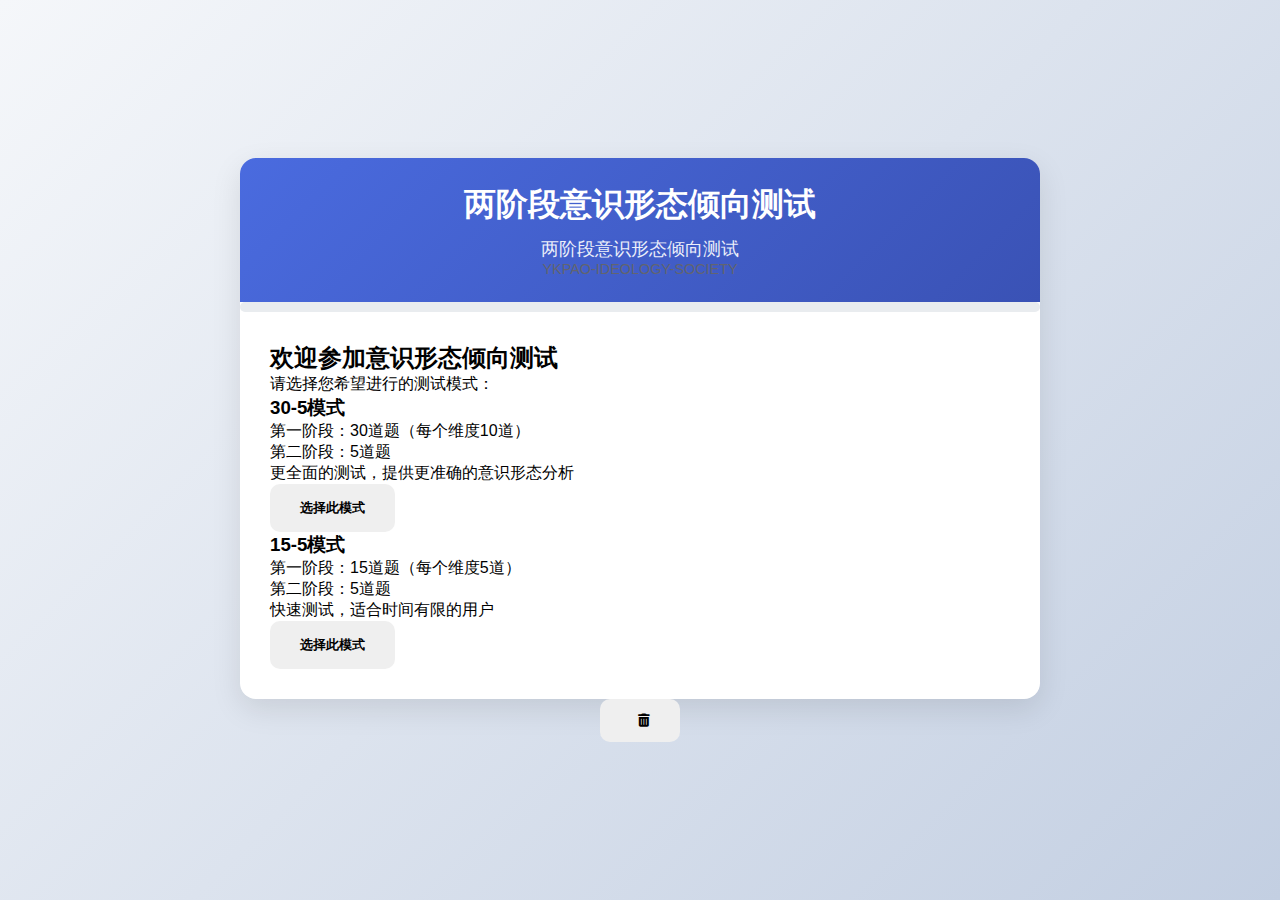
<file: index.html>
<!DOCTYPE html>
<html lang="zh">
<head>
  <meta charset="UTF-8">
  <meta name="viewport" content="width=device-width, initial-scale=1.0">
  <title>两阶段意识形态倾向测试</title>
  <link rel="stylesheet" href="main.css">
  <link rel="stylesheet" href="https://cdnjs.cloudflare.com/ajax/libs/font-awesome/6.4.0/css/all.min.css">
</head>
<body>
  <div class="container">
    <div class="header">
      <h1>两阶段意识形态倾向测试</h1>
      <p>两阶段意识形态倾向测试</p>
      <p style="font-size: 0.9em; color: #666;">YKPAO-IDEOLOGY-SOCIETY</p>

    </div>
    
    <div class="progress-container">
      <div class="progress-bar" id="progressBar"></div>
    </div>

    <form id="surveyForm">
      <div class="survey-content">
        <!-- 欢迎界面 -->
        <div class="page" id="welcomePage">
          <div class="welcome-content">
            <h2>欢迎参加意识形态倾向测试</h2>
            <p>请选择您希望进行的测试模式：</p>
            <div class="mode-selection">
              <div class="mode-card" data-mode="30-5">
                <h3>30-5模式</h3>
                <p>第一阶段：30道题（每个维度10道）</p>
                <p>第二阶段：5道题</p>
                <p class="mode-description">更全面的测试，提供更准确的意识形态分析</p>
                <button type="button" class="btn-mode-select" data-mode="30-5">选择此模式</button>
              </div>
              <div class="mode-card" data-mode="15-5">
                <h3>15-5模式</h3>
                <p>第一阶段：15道题（每个维度5道）</p>
                <p>第二阶段：5道题</p>
                <p class="mode-description">快速测试，适合时间有限的用户</p>
                <button type="button" class="btn-mode-select" data-mode="15-5">选择此模式</button>
              </div>
            </div>
          </div>
        </div>

        <!-- 意识形态测试部分 -->
        <div class="page" id="quizPage" style="display:none;">
          <div class="section-header">
            <h2>意识形态倾向测试</h2>
            <p id="stageDescription">正在加载...</p>
          </div>
          <div class="question">
            <div class="question-title" id="questionTitle">正在载入题目…</div>
            <div id="options"></div>
          </div>
          <div class="buttons">
            <button type="button" class="btn-prev" id="btnPrev" disabled><i class="fas fa-arrow-left"></i> 上一题</button>
            <button type="button" class="btn-next" id="btnNext">下一题 <i class="fas fa-arrow-right"></i></button>
          </div>
          <div class="page-indicator" id="pageIndicator"></div>
          <div class="score-badges" id="liveScores" aria-live="polite"></div>
        </div>

        <!-- 最终结果页面 -->
        <div class="thank-you-message" id="resultPage" style="display:none">
          <i class="fas fa-check-circle"></i>
          <h2>测试完成！</h2>
          <p>以下是您的意识形态倾向分析：</p>
          <div class="results">
            <div class="score-badges" id="finalIdeology"></div>
            <button type="button" class="btn-restart" id="btnRestart"><i class="fas fa-rotate-left"></i> 重新开始</button>
          </div>
        </div>
      </div>
    </form>
  </div>

  <div class="save-indicator" id="saveIndicator">
    <i class="fas fa-save"></i> 进度已自动保存
  </div>

  <!-- 清除缓存按钮 -->
  <button type="button" class="clear-cache-btn" id="clearCacheBtn" title="清除本地缓存">
    <i class="fas fa-trash-alt"></i>
  </button>

  <script src="main.js"></script>
</body>
</html>
</file>
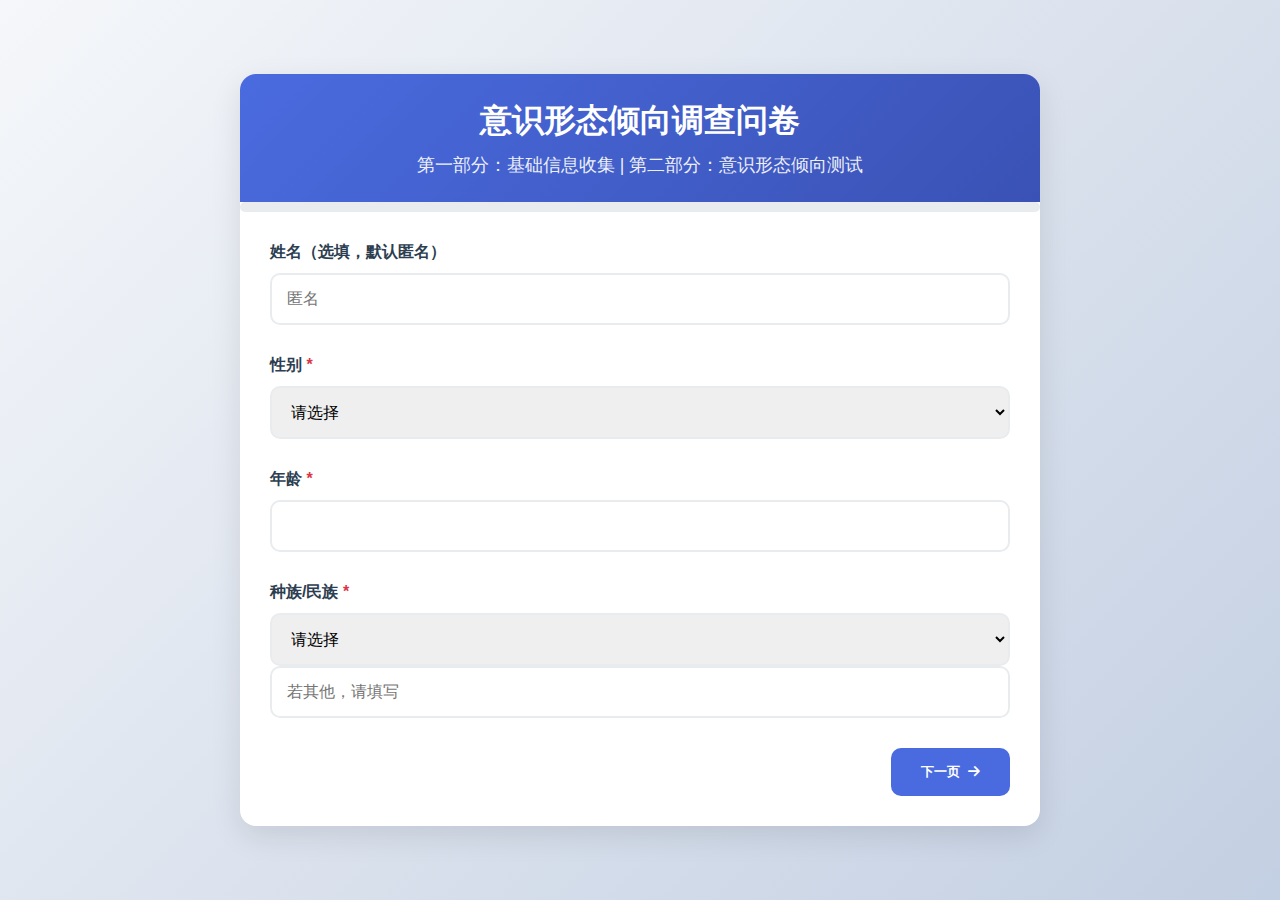
<file: ideology_survey_complete.html>
<!DOCTYPE html>
<html lang="zh">
<head>
  <meta charset="UTF-8">
  <meta name="viewport" content="width=device-width, initial-scale=1.0">
  <title>意识形态倾向调查问卷</title>
  <link rel="stylesheet" href="ideology_survey_complete.css">
  <script defer src="ideology_map.js"></script>
  <script defer src="ideology_survey_complete.js"></script>
  <link rel="stylesheet" href="https://cdnjs.cloudflare.com/ajax/libs/font-awesome/6.4.0/css/all.min.css">
</head>
<body>
  <div class="container">
    <div class="header">
      <h1>意识形态倾向调查问卷</h1>
      <p>第一部分：基础信息收集 | 第二部分：意识形态倾向测试</p>
    </div>
    
    <div class="progress-container">
      <div class="progress-bar" id="progressBar"></div>
    </div>

    <form id="surveyForm">
      <div class="survey-content">
        <!-- 基础信息部分 -->
        <!-- 第1页：基本信息 -->
        <div class="page" id="page1">
          <div class="question">
            <div class="question-title">姓名（选填，默认匿名）</div>
            <input type="text" name="name" placeholder="匿名">
          </div>
          <div class="question">
            <div class="question-title">性别 <span class="required">*</span></div>
            <select name="gender" required>
              <option value="">请选择</option>
              <option value="男">男</option>
              <option value="女">女</option>
              <option value="其他">其他</option>
            </select>
          </div>
          <div class="question">
            <div class="question-title">年龄 <span class="required">*</span></div>
            <input type="number" name="age" min="0" max="120" required>
          </div>
          <div class="question">
            <div class="question-title">种族/民族 <span class="required">*</span></div>
            <select name="ethnicity" required>
              <option value="">请选择</option>
              <option value="汉族">汉族</option>
              <option value="蒙古族">蒙古族</option>
              <option value="回族">回族</option>
              <option value="其他">其他</option>
            </select>
            <input type="text" name="ethnicity_other" placeholder="若其他，请填写" data-unified-for="ethnicity">
          </div>
          <div class="buttons">
            <div></div>
            <button type="button" class="btn-next" onclick="validatePage(1)">下一页 <i class="fas fa-arrow-right"></i></button>
          </div>
        </div>

        <!-- 第2页：地理位置 -->
        <div class="page" id="page2" style="display:none">
          <div class="question">
            <div class="question-title">国家 <span class="required">*</span></div>
            <select id="countrySelect" name="country" required>
              <option value="未知">未知</option>
              <option value="中国">中国</option>
              <option value="美国">美国</option>
              <option value="澳大利亚">澳大利亚</option>
              <option value="德国">德国</option>
              <option value="其他">其他</option>
            </select>
            <input type="text" name="country_other" placeholder="若其他，请填写" data-unified-for="country">
          </div>
          <div class="question">
            <div class="question-title">省/州 <span class="required">*</span></div>
            <select id="stateSelect" name="province" required>
              <option value="未知">未知</option>
            </select>
            <input type="text" name="province_other" placeholder="若其他，请填写" data-unified-for="province">
          </div>
          <div class="question">
            <div class="question-title">城市 <span class="required">*</span></div>
            <select id="citySelect" name="city" required>
              <option value="未知">未知</option>
            </select>
            <input type="text" name="city_other" placeholder="若其他，请填写" data-unified-for="city">
          </div>
          <div class="buttons">
            <button type="button" class="btn-prev" onclick="showPage(1)"><i class="fas fa-arrow-left"></i> 上一页</button>
            <button type="button" class="btn-next" onclick="validatePage(2)">下一页 <i class="fas fa-arrow-right"></i></button>
          </div>
        </div>

        <!-- 第3页：职业信息 -->
        <div class="page" id="page3" style="display:none">
          <div class="question">
            <div class="question-title">职业 <span class="required">*</span></div>
            <select name="occupation" required>
              <option value="">请选择</option>
              <option value="学生">学生</option>
              <option value="教师">教师</option>
              <option value="工程师">工程师</option>
              <option value="自由职业">自由职业</option>
              <option value="其他">其他</option>
            </select>
            <input type="text" name="occupation_other" placeholder="若其他，请填写" data-unified-for="occupation">
          </div>
          <div class="buttons">
            <button type="button" class="btn-prev" onclick="showPage(2)"><i class="fas fa-arrow-left"></i> 上一页</button>
            <button type="button" class="btn-next" onclick="validatePage(3)">下一页 <i class="fas fa-arrow-right"></i></button>
          </div>
        </div>

        <!-- 第4页：联系方式 -->
        <div class="page" id="page4" style="display:none">
          <div class="question">
            <div class="question-title">留言（选填）</div>
            <textarea name="message" placeholder="您可以在这里留言"></textarea>
          </div>
          <div class="question">
            <div class="question-title">邮箱（选填）</div>
            <input type="email" name="email" placeholder="邮箱地址">
          </div>
          <div class="buttons">
            <button type="button" class="btn-prev" onclick="showPage(3)"><i class="fas fa-arrow-left"></i> 上一页</button>
            <button type="button" class="btn-next" onclick="validatePage(4)">开始测试 <i class="fas fa-play"></i></button>
          </div>
        </div>

        <!-- 意识形态测试部分 -->
        <div class="page" id="quizPage" style="display:none">
          <div class="section-header">
            <h2>意识形态倾向测试</h2>
            <p>共30题，每道题都涉及经济、文化、权力集中度三个维度</p>
          </div>
          <div class="question">
            <div class="question-title" id="questionTitle">正在载入题目…</div>
            <div id="options"></div>
          </div>
          <div class="buttons">
            <button type="button" class="btn-prev" id="btnPrev" disabled><i class="fas fa-arrow-left"></i> 上一题</button>
            <button type="button" class="btn-next" id="btnNext">下一题 <i class="fas fa-arrow-right"></i></button>
          </div>
          <div class="page-indicator" id="pageIndicator"></div>
          <div class="score-badges" id="liveScores" aria-live="polite"></div>
        </div>

        <!-- 最终结果页面 -->
        <div class="thank-you-message" id="resultPage" style="display:none">
          <i class="fas fa-check-circle"></i>
          <h2>调查完成！</h2>
          <p>感谢您完成整个调查问卷。以下是您的意识形态倾向分析：</p>
          <div class="results">
            <div class="score-badges" id="finalIdeology"></div>
            <div class="user-info-summary" id="userInfoSummary"></div>
            <button type="button" class="btn-prev" id="btnRestart"><i class="fas fa-rotate-left"></i> 重新开始</button>
          </div>
        </div>
      </div>
    </form>
  </div>

  <div class="save-indicator" id="saveIndicator">
    <i class="fas fa-save"></i> 进度已自动保存
  </div>
</body>
</html>
</file>
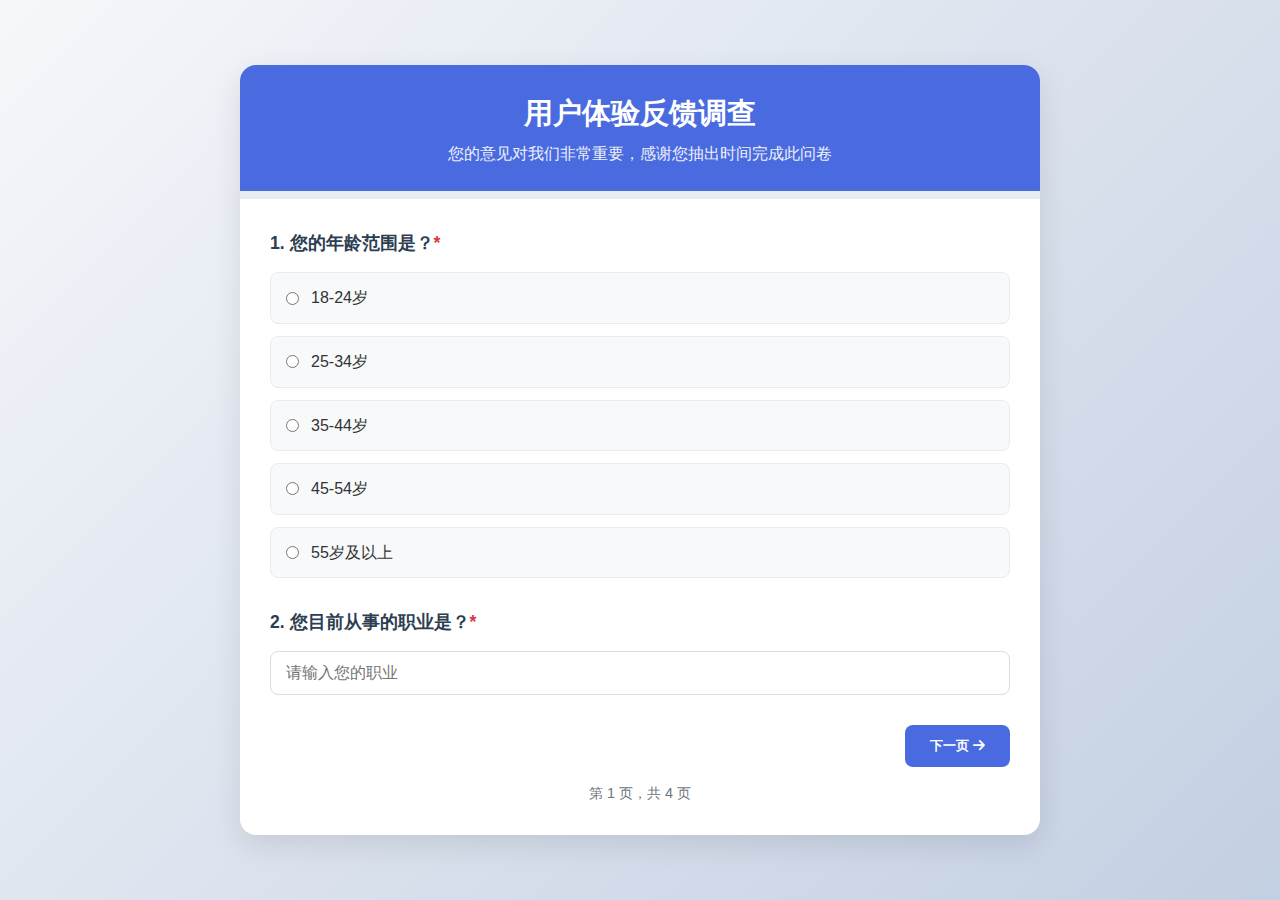
<file: test2.html>
<!DOCTYPE html>
<html lang="zh">
<head>
  <meta charset="UTF-8">
  <meta name="viewport" content="width=device-width, initial-scale=1.0">
  <title>专业问卷调查</title>
  <link rel="stylesheet" href="https://cdnjs.cloudflare.com/ajax/libs/font-awesome/6.4.0/css/all.min.css">
  <style>
    * {
      box-sizing: border-box;
      margin: 0;
      padding: 0;
    }
    
    body {
      font-family: 'Segoe UI', Tahoma, Geneva, Verdana, sans-serif;
      line-height: 1.6;
      color: #333;
      background: linear-gradient(135deg, #f5f7fa 0%, #c3cfe2 100%);
      min-height: 100vh;
      display: flex;
      flex-direction: column;
      align-items: center;
      justify-content: center;
      padding: 20px;
    }
    
    .container {
      max-width: 800px;
      width: 100%;
      background: white;
      border-radius: 16px;
      box-shadow: 0 10px 30px rgba(0, 0, 0, 0.1);
      overflow: hidden;
    }
    
    .header {
      background: #4a6bdf;
      color: white;
      padding: 25px 30px;
      text-align: center;
    }
    
    .header h1 {
      font-weight: 600;
      font-size: 1.8rem;
      margin-bottom: 5px;
    }
    
    .header p {
      opacity: 0.9;
    }
    
    .progress-container {
      background: #e9ecef;
      height: 8px;
      width: 100%;
    }
    
    .progress-bar {
      height: 100%;
      background: #4a6bdf;
      width: 0%;
      transition: width 0.4s ease;
    }
    
    .survey-content {
      padding: 30px;
    }
    
    .question {
      margin-bottom: 30px;
    }
    
    .question-title {
      font-weight: 600;
      margin-bottom: 15px;
      font-size: 1.1rem;
      color: #2c3e50;
    }
    
    .options-container {
      display: flex;
      flex-direction: column;
      gap: 12px;
    }
    
    .option-row {
      display: flex;
      align-items: center;
      padding: 12px 15px;
      background: #f8f9fa;
      border-radius: 8px;
      cursor: pointer;
      transition: all 0.2s ease;
      border: 1px solid #e9ecef;
    }
    
    .option-row:hover {
      background: #e9ecef;
      transform: translateY(-2px);
    }
    
    .option-row.selected {
      background: #e8eeff;
      border-color: #4a6bdf;
    }
    
    input[type="radio"], input[type="checkbox"] {
      margin-right: 12px;
    }
    
    input[type="text"], input[type="email"], input[type="number"], textarea, select {
      width: 100%;
      padding: 12px 15px;
      border: 1px solid #ddd;
      border-radius: 8px;
      font-size: 1rem;
      transition: border 0.3s ease;
    }
    
    input:focus, textarea:focus, select:focus {
      outline: none;
      border-color: #4a6bdf;
      box-shadow: 0 0 0 3px rgba(74, 107, 223, 0.2);
    }
    
    textarea {
      min-height: 100px;
      resize: vertical;
    }
    
    .rating-container {
      display: flex;
      justify-content: space-between;
      margin-top: 10px;
    }
    
    .rating-option {
      display: flex;
      flex-direction: column;
      align-items: center;
      padding: 10px;
      cursor: pointer;
      transition: all 0.2s ease;
      border-radius: 8px;
      flex: 1;
      margin: 0 5px;
      text-align: center;
    }
    
    .rating-option:hover {
      background: #f8f9fa;
    }
    
    .rating-option.selected {
      background: #e8eeff;
      color: #4a6bdf;
    }
    
    .rating-option i {
      font-size: 24px;
      margin-bottom: 5px;
    }
    
    .buttons {
      display: flex;
      justify-content: space-between;
      margin-top: 30px;
    }
    
    button {
      padding: 12px 25px;
      border: none;
      border-radius: 8px;
      font-weight: 600;
      cursor: pointer;
      transition: all 0.2s ease;
    }
    
    .btn-prev {
      background: #f8f9fa;
      color: #495057;
    }
    
    .btn-prev:hover {
      background: #e9ecef;
    }
    
    .btn-next {
      background: #4a6bdf;
      color: white;
    }
    
    .btn-next:hover {
      background: #3a5bd0;
      transform: translateY(-2px);
    }
    
    .btn-submit {
      background: #28a745;
      color: white;
    }
    
    .btn-submit:hover {
      background: #218838;
      transform: translateY(-2px);
    }
    
    .page-indicator {
      text-align: center;
      margin-top: 15px;
      color: #6c757d;
      font-size: 0.9rem;
    }
    
    .required {
      color: #dc3545;
    }
    
    .thank-you-message {
      text-align: center;
      padding: 40px;
    }
    
    .thank-you-message i {
      font-size: 60px;
      color: #28a745;
      margin-bottom: 20px;
    }
    
    .thank-you-message h2 {
      margin-bottom: 15px;
      color: #2c3e50;
    }
    
    @media (max-width: 600px) {
      .survey-content {
        padding: 20px;
      }
      
      .rating-container {
        flex-wrap: wrap;
      }
      
      .rating-option {
        flex-basis: 45%;
        margin-bottom: 10px;
      }
      
      .buttons {
        flex-direction: column;
        gap: 10px;
      }
      
      button {
        width: 100%;
      }
    }
  </style>
</head>
<body>
  <div class="container">
    <div class="header">
      <h1>用户体验反馈调查</h1>
      <p>您的意见对我们非常重要，感谢您抽出时间完成此问卷</p>
    </div>
    
    <div class="progress-container">
      <div class="progress-bar" id="progressBar"></div>
    </div>
    
    <form id="surveyForm">
      <div class="survey-content">
        <!-- 第1页 -->
        <div class="page" id="page1">
          <div class="question">
            <div class="question-title">1. 您的年龄范围是？<span class="required">*</span></div>
            <div class="options-container">
              <label class="option-row">
                <input type="radio" name="age" value="18-24" required> 18-24岁
              </label>
              <label class="option-row">
                <input type="radio" name="age" value="25-34"> 25-34岁
              </label>
              <label class="option-row">
                <input type="radio" name="age" value="35-44"> 35-44岁
              </label>
              <label class="option-row">
                <input type="radio" name="age" value="45-54"> 45-54岁
              </label>
              <label class="option-row">
                <input type="radio" name="age" value="55+"> 55岁及以上
              </label>
            </div>
          </div>
          
          <div class="question">
            <div class="question-title">2. 您目前从事的职业是？<span class="required">*</span></div>
            <input type="text" name="occupation" placeholder="请输入您的职业" required>
          </div>
          
          <div class="buttons">
            <div></div> <!-- 占位 -->
            <button type="button" class="btn-next" onclick="showPage(2)">下一页 <i class="fas fa-arrow-right"></i></button>
          </div>
          
          <div class="page-indicator">第 1 页，共 4 页</div>
        </div>
        
        <!-- 第2页 -->
        <div class="page" id="page2" style="display:none">
          <div class="question">
            <div class="question-title">3. 您使用我们产品的频率是？<span class="required">*</span></div>
            <div class="options-container">
              <label class="option-row">
                <input type="radio" name="usage" value="daily" required> 每天
              </label>
              <label class="option-row">
                <input type="radio" name="usage" value="weekly"> 每周几次
              </label>
              <label class="option-row">
                <input type="radio" name="usage" value="monthly"> 每月几次
              </label>
              <label class="option-row">
                <input type="radio" name="usage" value="rarely"> 很少使用
              </label>
              <label class="option-row">
                <input type="radio" name="usage" value="first"> 第一次使用
              </label>
            </div>
          </div>
          
          <div class="question">
            <div class="question-title">4. 您最喜欢我们产品的哪些功能？（可多选）</div>
            <div class="options-container">
              <label class="option-row">
                <input type="checkbox" name="features" value="design"> 界面设计
              </label>
              <label class="option-row">
                <input type="checkbox" name="features" value="speed"> 运行速度
              </label>
              <label class="option-row">
                <input type="checkbox" name="features" value="usability"> 易用性
              </label>
              <label class="option-row">
                <input type="checkbox" name="features" value="functionality"> 功能丰富
              </label>
              <label class="option-row">
                <input type="checkbox" name="features" value="support"> 客户支持
              </label>
            </div>
          </div>
          
          <div class="buttons">
            <button type="button" class="btn-prev" onclick="showPage(1)"><i class="fas fa-arrow-left"></i> 上一页</button>
            <button type="button" class="btn-next" onclick="showPage(3)">下一页 <i class="fas fa-arrow-right"></i></button>
          </div>
          
          <div class="page-indicator">第 2 页，共 4 页</div>
        </div>
        
        <!-- 第3页 -->
        <div class="page" id="page3" style="display:none">
          <div class="question">
            <div class="question-title">5. 您如何评价我们的产品？<span class="required">*</span></div>
            <div class="rating-container">
              <label class="rating-option">
                <input type="radio" name="rating" value="1" required style="display: none">
                <i class="fas fa-angry"></i>
                <span>非常不满意</span>
              </label>
              <label class="rating-option">
                <input type="radio" name="rating" value="2" style="display: none">
                <i class="fas fa-frown"></i>
                <span>不满意</span>
              </label>
              <label class="rating-option">
                <input type="radio" name="rating" value="3" style="display: none">
                <i class="fas fa-meh"></i>
                <span>一般</span>
              </label>
              <label class="rating-option">
                <input type="radio" name="rating" value="4" style="display: none">
                <i class="fas fa-smile"></i>
                <span>满意</span>
              </label>
              <label class="rating-option">
                <input type="radio" name="rating" value="5" style="display: none">
                <i class="fas fa-laugh"></i>
                <span>非常满意</span>
              </label>
            </div>
          </div>
          
          <div class="question">
            <div class="question-title">6. 您会向朋友或同事推荐我们的产品吗？(0-10分)<span class="required">*</span></div>
            <input type="number" name="nps" min="0" max="10" placeholder="请输入0-10之间的数字" required>
          </div>
          
          <div class="buttons">
            <button type="button" class="btn-prev" onclick="showPage(2)"><i class="fas fa-arrow-left"></i> 上一页</button>
            <button type="button" class="btn-next" onclick="showPage(4)">下一页 <i class="fas fa-arrow-right"></i></button>
          </div>
          
          <div class="page-indicator">第 3 页，共 4 页</div>
        </div>
        
        <!-- 第4页 -->
        <div class="page" id="page4" style="display:none">
          <div class="question">
            <div class="question-title">7. 您认为我们最需要改进的地方是？<span class="required">*</span></div>
            <div class="options-container">
              <label class="option-row">
                <input type="radio" name="improvement" value="ui" required> 用户界面设计
              </label>
              <label class="option-row">
                <input type="radio" name="improvement" value="performance"> 性能和速度
              </label>
              <label class="option-row">
                <input type="radio" name="improvement" value="features"> 功能增加
              </label>
              <label class="option-row">
                <input type="radio" name="improvement" value="pricing"> 价格策略
              </label>
              <label class="option-row">
                <input type="radio" name="improvement" value="support"> 客户支持
              </label>
            </div>
          </div>
          
          <div class="question">
            <div class="question-title">8. 您还有其他建议或意见吗？</div>
            <textarea name="suggestions" placeholder="请分享您的想法..."></textarea>
          </div>
          
          <div class="buttons">
            <button type="button" class="btn-prev" onclick="showPage(3)"><i class="fas fa-arrow-left"></i> 上一页</button>
            <button type="submit" class="btn-submit">提交问卷 <i class="fas fa-check"></i></button>
          </div>
          
          <div class="page-indicator">第 4 页，共 4 页</div>
        </div>
        
        <!-- 感谢信息 -->
        <div class="thank-you-message" id="thankYou" style="display:none">
          <i class="fas fa-check-circle"></i>
          <h2>感谢您完成问卷！</h2>
          <p>您的反馈对我们非常重要，我们将利用这些信息改进我们的产品和服务。</p>
          <p>祝您有美好的一天！</p>
        </div>
      </div>
    </form>
  </div>

  <script>
    // 当前页面
    let currentPage = 1;
    const totalPages = 4;
    
    // 显示指定页面
    function showPage(pageNum) {
      // 隐藏所有页面
      document.querySelectorAll('.page').forEach(page => {
        page.style.display = 'none';
      });
      
      // 显示请求的页面
      document.getElementById(`page${pageNum}`).style.display = 'block';
      
      // 更新当前页面
      currentPage = pageNum;
      
      // 更新进度条
      updateProgressBar();
    }
    
    // 更新进度条
    function updateProgressBar() {
      const progress = ((currentPage - 1) / (totalPages - 1)) * 100;
      document.getElementById('progressBar').style.width = `${progress}%`;
    }
    
    // 初始化页面加载时的进度条
    document.addEventListener('DOMContentLoaded', function() {
      updateProgressBar();
      
      // 为评级选项添加交互效果
      document.querySelectorAll('.rating-option').forEach(option => {
        option.addEventListener('click', function() {
          // 取消同组中其他选项的选中状态
          const groupName = this.querySelector('input').name;
          document.querySelectorAll(`.rating-option input[name="${groupName}"]`).forEach(input => {
            input.closest('.rating-option').classList.remove('selected');
          });
          
          // 选中当前选项
          this.classList.add('selected');
          this.querySelector('input').checked = true;
        });
      });
      
      // 为选项行添加交互效果
      document.querySelectorAll('.option-row').forEach(row => {
        row.addEventListener('click', function() {
          const input = this.querySelector('input');
          if (input.type === 'radio') {
            // 取消同组中其他选项的选中状态
            const groupName = input.name;
            document.querySelectorAll(`.option-row input[name="${groupName}"]`).forEach(i => {
              i.closest('.option-row').classList.remove('selected');
            });
            
            // 选中当前选项
            this.classList.add('selected');
            input.checked = true;
          } else if (input.type === 'checkbox') {
            // 切换复选框状态
            input.checked = !input.checked;
            this.classList.toggle('selected', input.checked);
          }
        });
      });
      
      // 表单提交处理
      document.getElementById('surveyForm').addEventListener('submit', function(e) {
        e.preventDefault();
        
        // 收集表单数据
        const formData = new FormData(this);
        const result = Object.fromEntries(formData.entries());
        
        // 将多选项目组合成数组
        result.features = formData.getAll('features');
        
        // 输出结果到控制台
        console.log('调查结果:', result);
        
        // 显示感谢信息
        document.querySelectorAll('.page').forEach(page => {
          page.style.display = 'none';
        });
        document.getElementById('thankYou').style.display = 'block';
        document.getElementById('progressBar').style.width = '100%';
      });
    });
  </script>
</body>
</html>
</file>
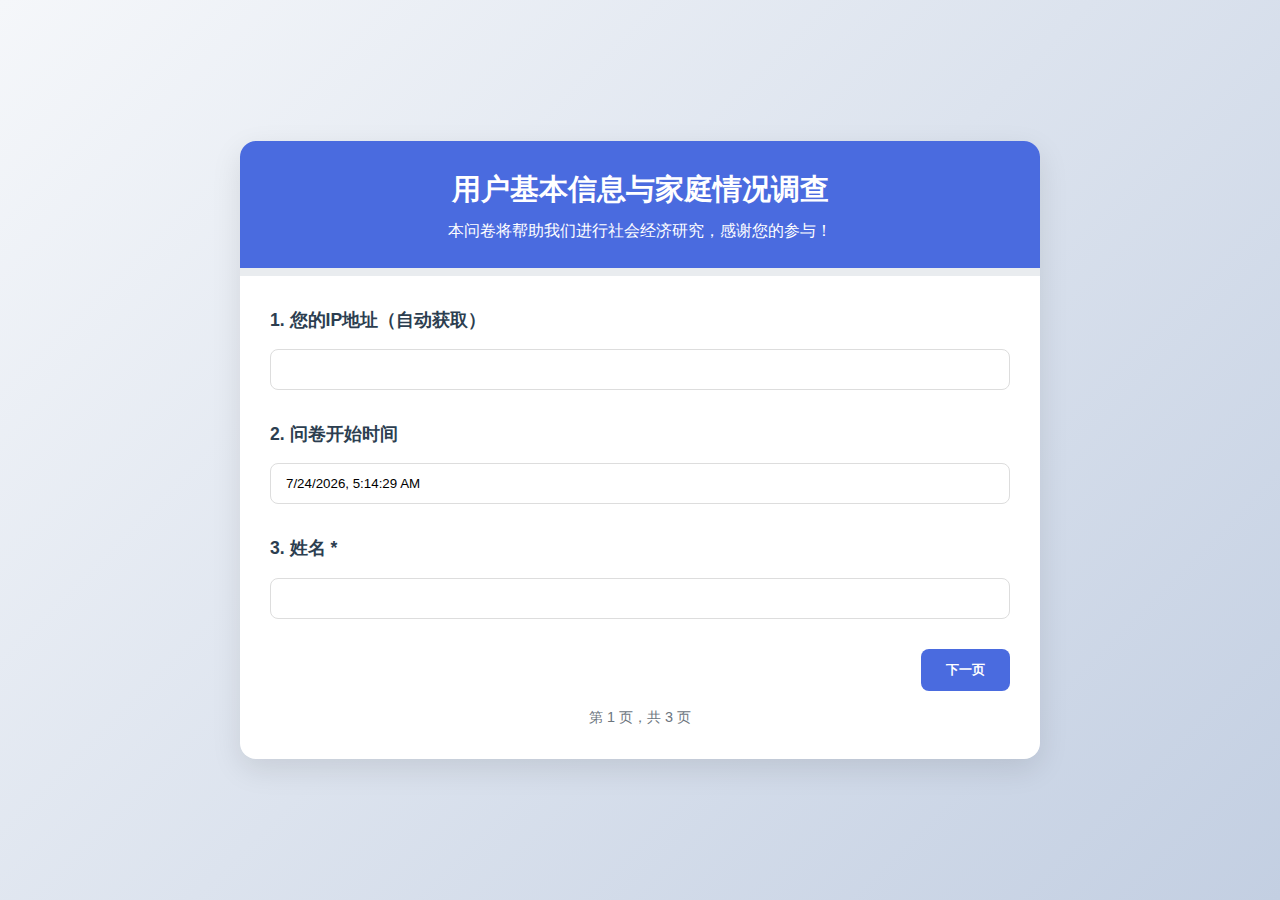
<file: test3.html>
<!DOCTYPE html>
<html lang="zh">
<head>
  <meta charset="UTF-8">
  <meta name="viewport" content="width=device-width, initial-scale=1.0">
  <title>用户信息与家庭情况调查</title>
  <link rel="stylesheet" href="https://cdnjs.cloudflare.com/ajax/libs/font-awesome/6.4.0/css/all.min.css">
  <style>
    /* 保持之前的样式 */
    * { box-sizing: border-box; margin: 0; padding: 0; }
    body { font-family: 'Segoe UI', Tahoma, Geneva, Verdana, sans-serif; line-height: 1.6; color: #333;
           background: linear-gradient(135deg, #f5f7fa 0%, #c3cfe2 100%); min-height: 100vh;
           display: flex; flex-direction: column; align-items: center; justify-content: center; padding: 20px;}
    .container { max-width: 800px; width: 100%; background: white; border-radius: 16px;
                 box-shadow: 0 10px 30px rgba(0, 0, 0, 0.1); overflow: hidden;}
    .header { background: #4a6bdf; color: white; padding: 25px 30px; text-align: center;}
    .header h1 { font-weight: 600; font-size: 1.8rem; margin-bottom: 5px;}
    .progress-container { background: #e9ecef; height: 8px; width: 100%; }
    .progress-bar { height: 100%; background: #4a6bdf; width: 0%; transition: width 0.4s ease;}
    .survey-content { padding: 30px;}
    .question { margin-bottom: 30px;}
    .question-title { font-weight: 600; margin-bottom: 15px; font-size: 1.1rem; color: #2c3e50;}
    input[type="text"], input[type="number"], select { width: 100%; padding: 12px 15px; border: 1px solid #ddd; border-radius: 8px;}
    textarea { width: 100%; min-height: 100px; border-radius: 8px; border: 1px solid #ddd;}
    .buttons { display: flex; justify-content: space-between; margin-top: 30px;}
    button { padding: 12px 25px; border: none; border-radius: 8px; font-weight: 600; cursor: pointer;}
    .btn-prev { background: #f8f9fa; color: #495057;}
    .btn-next { background: #4a6bdf; color: white;}
    .btn-submit { background: #28a745; color: white;}
    .page-indicator { text-align: center; margin-top: 15px; color: #6c757d; font-size: 0.9rem;}
    .thank-you-message { text-align: center; padding: 40px;}
    .thank-you-message i { font-size: 60px; color: #28a745; margin-bottom: 20px;}
  </style>
</head>
<body>
  <div class="container">
    <div class="header">
      <h1>用户基本信息与家庭情况调查</h1>
      <p>本问卷将帮助我们进行社会经济研究，感谢您的参与！</p>
    </div>
    
    <div class="progress-container"><div class="progress-bar" id="progressBar"></div></div>
    
    <form id="surveyForm">
      <div class="survey-content">
        <!-- 第1页 -->
        <div class="page" id="page1">
          <div class="question">
            <div class="question-title">1. 您的IP地址（自动获取）</div>
            <input type="text" name="ip" id="ipField" readonly>
          </div>
          <div class="question">
            <div class="question-title">2. 问卷开始时间</div>
            <input type="text" name="start_time" id="startTime" readonly>
          </div>
          <div class="question">
            <div class="question-title">3. 姓名 <span class="required">*</span></div>
            <input type="text" name="name" required>
          </div>
          <div class="buttons">
            <div></div>
            <button type="button" class="btn-next" onclick="showPage(2)">下一页</button>
          </div>
          <div class="page-indicator">第 1 页，共 3 页</div>
        </div>

        <!-- 第2页 -->
        <div class="page" id="page2" style="display:none">
          <div class="question">
            <div class="question-title">4. 年龄 <span class="required">*</span></div>
            <input type="number" name="age" min="0" required>
          </div>
          <div class="question">
            <div class="question-title">5. 性别 <span class="required">*</span></div>
            <select name="gender" required>
              <option value="">请选择</option>
              <option value="male">男</option>
              <option value="female">女</option>
              <option value="other">其他</option>
            </select>
          </div>
          <div class="question">
            <div class="question-title">6. 种族/民族 <span class="required">*</span></div>
            <input type="text" name="ethnicity" required placeholder="请输入您的民族或种族">
          </div>
          <div class="buttons">
            <button type="button" class="btn-prev" onclick="showPage(1)">上一页</button>
            <button type="button" class="btn-next" onclick="showPage(3)">下一页</button>
          </div>
          <div class="page-indicator">第 2 页，共 3 页</div>
        </div>

        <!-- 第3页 -->
        <div class="page" id="page3" style="display:none">
          <div class="question">
            <div class="question-title">7. 居住的国家 <span class="required">*</span></div>
            <input type="text" name="country" required>
          </div>
          <div class="question">
            <div class="question-title">8. 居住的省/州 <span class="required">*</span></div>
            <input type="text" name="province" required>
          </div>
          <div class="question">
            <div class="question-title">9. 您家庭的经济情况（收入水平）<span class="required">*</span></div>
            <select name="income" required>
              <option value="">请选择</option>
              <option value="low">低收入</option>
              <option value="middle">中等收入</option>
              <option value="high">高收入</option>
            </select>
          </div>
          <div class="question">
            <div class="question-title">10. 您家庭的资产情况</div>
            <textarea name="assets" placeholder="请简要描述您的家庭资产情况"></textarea>
          </div>
          <div class="buttons">
            <button type="button" class="btn-prev" onclick="showPage(2)">上一页</button>
            <button type="submit" class="btn-submit">提交问卷</button>
          </div>
          <div class="page-indicator">第 3 页，共 3 页</div>
        </div>

        <!-- 感谢页面 -->
        <div class="thank-you-message" id="thankYou" style="display:none">
          <i class="fas fa-check-circle"></i>
          <h2>感谢您完成问卷！</h2>
          <p>您的回答将帮助我们进行更好的分析。</p>
        </div>
      </div>
    </form>
  </div>

  <script>
    let currentPage = 1;
    const totalPages = 3;

    function showPage(pageNum) {
      document.querySelectorAll('.page').forEach(p => p.style.display = 'none');
      document.getElementById(`page${pageNum}`).style.display = 'block';
      currentPage = pageNum;
      updateProgressBar();
    }

    function updateProgressBar() {
      const progress = ((currentPage - 1) / (totalPages - 1)) * 100;
      document.getElementById('progressBar').style.width = `${progress}%`;
    }

    document.addEventListener('DOMContentLoaded', () => {
      updateProgressBar();
      document.getElementById('startTime').value = new Date().toLocaleString();
      fetch("https://api.ipify.org?format=json")
        .then(res => res.json())
        .then(data => { document.getElementById('ipField').value = data.ip; });

      document.getElementById('surveyForm').addEventListener('submit', e => {
        e.preventDefault();
        const formData = new FormData(e.target);
        const result = Object.fromEntries(formData.entries());
        console.log('调查结果:', result);
        document.querySelectorAll('.page').forEach(p => p.style.display = 'none');
        document.getElementById('thankYou').style.display = 'block';
        document.getElementById('progressBar').style.width = '100%';
      });
    });
  </script>
</body>
</html>
</file>
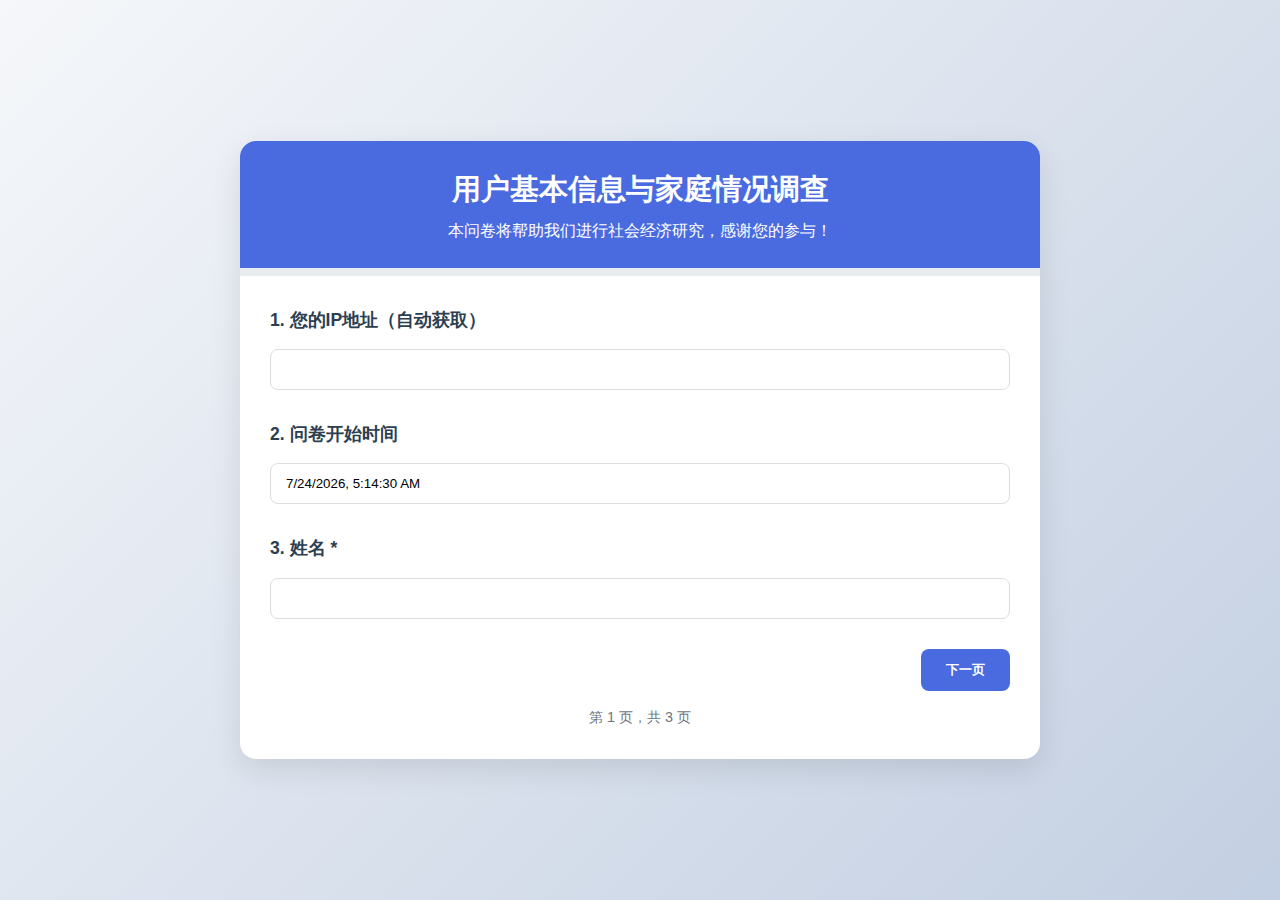
<file: test4.html>
<!DOCTYPE html>
<html lang="zh">
<head>
  <meta charset="UTF-8">
  <meta name="viewport" content="width=device-width, initial-scale=1.0">
  <title>用户信息与家庭情况调查</title>
  <link rel="stylesheet" href="https://cdnjs.cloudflare.com/ajax/libs/font-awesome/6.4.0/css/all.min.css">
  <style>
    /* 保持之前的样式 */
    * { box-sizing: border-box; margin: 0; padding: 0; }
    body { font-family: 'Segoe UI', Tahoma, Geneva, Verdana, sans-serif; line-height: 1.6; color: #333;
           background: linear-gradient(135deg, #f5f7fa 0%, #c3cfe2 100%); min-height: 100vh;
           display: flex; flex-direction: column; align-items: center; justify-content: center; padding: 20px;}
    .container { max-width: 800px; width: 100%; background: white; border-radius: 16px;
                 box-shadow: 0 10px 30px rgba(0, 0, 0, 0.1); overflow: hidden;}
    .header { background: #4a6bdf; color: white; padding: 25px 30px; text-align: center;}
    .header h1 { font-weight: 600; font-size: 1.8rem; margin-bottom: 5px;}
    .progress-container { background: #e9ecef; height: 8px; width: 100%; }
    .progress-bar { height: 100%; background: #4a6bdf; width: 0%; transition: width 0.4s ease;}
    .survey-content { padding: 30px;}
    .question { margin-bottom: 30px;}
    .question-title { font-weight: 600; margin-bottom: 15px; font-size: 1.1rem; color: #2c3e50;}
    input[type="text"], input[type="number"], select { width: 100%; padding: 12px 15px; border: 1px solid #ddd; border-radius: 8px;}
    textarea { width: 100%; min-height: 100px; border-radius: 8px; border: 1px solid #ddd;}
    .buttons { display: flex; justify-content: space-between; margin-top: 30px;}
    button { padding: 12px 25px; border: none; border-radius: 8px; font-weight: 600; cursor: pointer;}
    .btn-prev { background: #f8f9fa; color: #495057;}
    .btn-next { background: #4a6bdf; color: white;}
    .btn-submit { background: #28a745; color: white;}
    .page-indicator { text-align: center; margin-top: 15px; color: #6c757d; font-size: 0.9rem;}
    .thank-you-message { text-align: center; padding: 40px;}
    .thank-you-message i { font-size: 60px; color: #28a745; margin-bottom: 20px;}
  </style>
</head>
<body>
  <div class="container">
    <div class="header">
      <h1>用户基本信息与家庭情况调查</h1>
      <p>本问卷将帮助我们进行社会经济研究，感谢您的参与！</p>
    </div>
    
    <div class="progress-container"><div class="progress-bar" id="progressBar"></div></div>
    
    <form id="surveyForm">
      <div class="survey-content">
        <!-- 第1页 -->
        <div class="page" id="page1">
          <div class="question">
            <div class="question-title">1. 您的IP地址（自动获取）</div>
            <input type="text" name="ip" id="ipField" readonly>
          </div>
          <div class="question">
            <div class="question-title">2. 问卷开始时间</div>
            <input type="text" name="start_time" id="startTime" readonly>
          </div>
          <div class="question">
            <div class="question-title">3. 姓名 <span class="required">*</span></div>
            <input type="text" name="name" required>
          </div>
          <div class="buttons">
            <div></div>
            <button type="button" class="btn-next" onclick="showPage(2)">下一页</button>
          </div>
          <div class="page-indicator">第 1 页，共 3 页</div>
        </div>

        <!-- 第2页 -->
        <div class="page" id="page2" style="display:none">
          <div class="question">
            <div class="question-title">4. 年龄 <span class="required">*</span></div>
            <input type="number" name="age" min="0" required>
          </div>
          <div class="question">
            <div class="question-title">5. 性别 <span class="required">*</span></div>
            <select name="gender" required>
              <option value="">请选择</option>
              <option value="male">男</option>
              <option value="female">女</option>
              <option value="other">其他</option>
            </select>
          </div>
          <div class="question">
            <div class="question-title">6. 种族/民族 <span class="required">*</span></div>
            <input type="text" name="ethnicity" required placeholder="请输入您的民族或种族">
          </div>
          <div class="buttons">
            <button type="button" class="btn-prev" onclick="showPage(1)">上一页</button>
            <button type="button" class="btn-next" onclick="showPage(3)">下一页</button>
          </div>
          <div class="page-indicator">第 2 页，共 3 页</div>
        </div>

        <!-- 第3页 -->
        <div class="page" id="page3" style="display:none">
          <div class="question">
            <div class="question-title">7. 居住的国家 <span class="required">*</span></div>
            <input type="text" name="country" required>
          </div>
          <div class="question">
            <div class="question-title">8. 居住的省/州 <span class="required">*</span></div>
            <input type="text" name="province" required>
          </div>
          <div class="question">
            <div class="question-title">9. 您家庭的经济情况（收入水平）<span class="required">*</span></div>
            <select name="income" required>
              <option value="">请选择</option>
              <option value="low">低收入</option>
              <option value="middle">中等收入</option>
              <option value="high">高收入</option>
            </select>
          </div>
          <div class="question">
            <div class="question-title">10. 您家庭的资产情况</div>
            <textarea name="assets" placeholder="请简要描述您的家庭资产情况"></textarea>
          </div>
          <div class="buttons">
            <button type="button" class="btn-prev" onclick="showPage(2)">上一页</button>
            <button type="submit" class="btn-submit">提交问卷</button>
          </div>
          <div class="page-indicator">第 3 页，共 3 页</div>
        </div>

        <!-- 感谢页面 -->
        <div class="thank-you-message" id="thankYou" style="display:none">
          <i class="fas fa-check-circle"></i>
          <h2>感谢您完成问卷！</h2>
          <p>您的回答将帮助我们进行更好的分析。</p>
        </div>
      </div>
    </form>
  </div>

  <script>
    let currentPage = 1;
    const totalPages = 3;

    function showPage(pageNum) {
      document.querySelectorAll('.page').forEach(p => p.style.display = 'none');
      document.getElementById(`page${pageNum}`).style.display = 'block';
      currentPage = pageNum;
      updateProgressBar();
    }

    function updateProgressBar() {
      const progress = ((currentPage - 1) / (totalPages - 1)) * 100;
      document.getElementById('progressBar').style.width = `${progress}%`;
    }

    document.addEventListener('DOMContentLoaded', () => {
      updateProgressBar();
      document.getElementById('startTime').value = new Date().toLocaleString();
      fetch("https://api.ipify.org?format=json")
        .then(res => res.json())
        .then(data => { document.getElementById('ipField').value = data.ip; });

      document.getElementById('surveyForm').addEventListener('submit', e => {
        e.preventDefault();
        const formData = new FormData(e.target);
        const result = Object.fromEntries(formData.entries());
        console.log('调查结果:', result);
        document.querySelectorAll('.page').forEach(p => p.style.display = 'none');
        document.getElementById('thankYou').style.display = 'block';
        document.getElementById('progressBar').style.width = '100%';
      });
    });
  </script>
</body>
</html>

<script>
document.addEventListener('DOMContentLoaded', () => {
  document.getElementById('startTime').value = new Date().toLocaleString();
  fetch("https://api.ipify.org?format=json")
    .then(res => res.json())
    .then(data => { document.getElementById('ipField').value = data.ip; });

  document.getElementById('surveyForm').addEventListener('submit', e => {
    e.preventDefault();
    const formData = new FormData(e.target);
    const result = Object.fromEntries(formData.entries());

    // 发送到 Flask 后端
    fetch('/submit', {
      method: 'POST',
      headers: { 'Content-Type': 'application/json' },
      body: JSON.stringify(result)
    })
    .then(res => res.json())
    .then(data => {
      console.log("服务器返回:", data);
      document.querySelectorAll('.page').forEach(p => p.style.display = 'none');
      document.getElementById('thankYou').style.display = 'block';
      document.getElementById('progressBar').style.width = '100%';
    });
  });
});
</script>
</file>
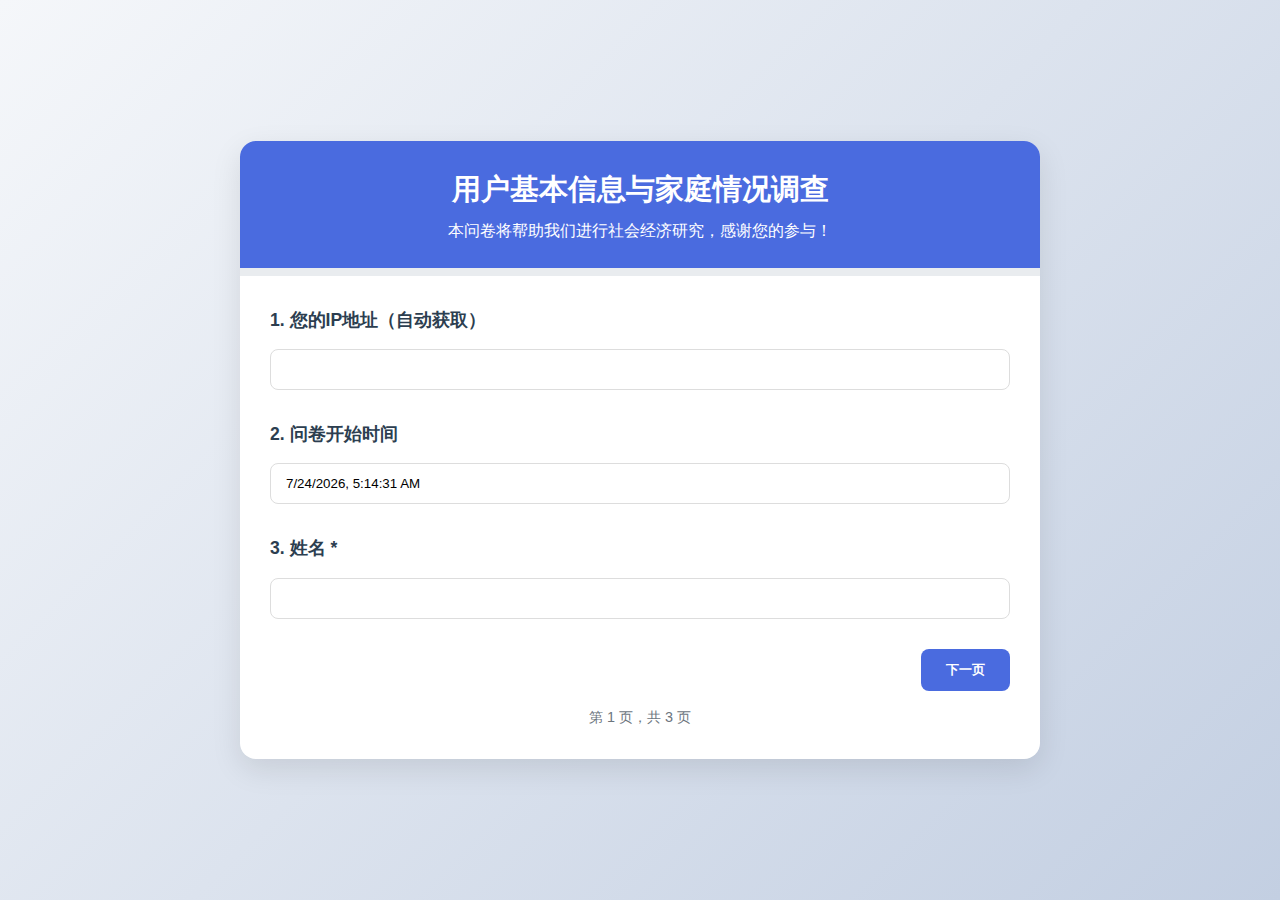
<file: test5.html>
<!DOCTYPE html>
<html lang="zh">
<head>
  <meta charset="UTF-8">
  <meta name="viewport" content="width=device-width, initial-scale=1.0">
  <title>用户信息与家庭情况调查</title>
  <link rel="stylesheet" href="https://cdnjs.cloudflare.com/ajax/libs/font-awesome/6.4.0/css/all.min.css">
  <style>
    * { box-sizing: border-box; margin: 0; padding: 0; }
    body { font-family: 'Segoe UI', Tahoma, Geneva, Verdana, sans-serif; line-height: 1.6; color: #333;
           background: linear-gradient(135deg, #f5f7fa 0%, #c3cfe2 100%); min-height: 100vh;
           display: flex; flex-direction: column; align-items: center; justify-content: center; padding: 20px;}
    .container { max-width: 800px; width: 100%; background: white; border-radius: 16px;
                 box-shadow: 0 10px 30px rgba(0, 0, 0, 0.1); overflow: hidden;}
    .header { background: #4a6bdf; color: white; padding: 25px 30px; text-align: center;}
    .header h1 { font-weight: 600; font-size: 1.8rem; margin-bottom: 5px;}
    .progress-container { background: #e9ecef; height: 8px; width: 100%; }
    .progress-bar { height: 100%; background: #4a6bdf; width: 0%; transition: width 0.4s ease;}
    .survey-content { padding: 30px;}
    .question { margin-bottom: 30px;}
    .question-title { font-weight: 600; margin-bottom: 15px; font-size: 1.1rem; color: #2c3e50;}
    input[type="text"], input[type="number"], select { width: 100%; padding: 12px 15px; border: 1px solid #ddd; border-radius: 8px;}
    textarea { width: 100%; min-height: 100px; border-radius: 8px; border: 1px solid #ddd;}
    .buttons { display: flex; justify-content: space-between; margin-top: 30px;}
    button { padding: 12px 25px; border: none; border-radius: 8px; font-weight: 600; cursor: pointer;}
    .btn-prev { background: #f8f9fa; color: #495057;}
    .btn-next { background: #4a6bdf; color: white;}
    .btn-submit { background: #28a745; color: white;}
    .page-indicator { text-align: center; margin-top: 15px; color: #6c757d; font-size: 0.9rem;}
    .thank-you-message { text-align: center; padding: 40px;}
    .thank-you-message i { font-size: 60px; color: #28a745; margin-bottom: 20px;}
  </style>
</head>
<body>
  <div class="container">
    <div class="header">
      <h1>用户基本信息与家庭情况调查</h1>
      <p>本问卷将帮助我们进行社会经济研究，感谢您的参与！</p>
    </div>
    
    <div class="progress-container"><div class="progress-bar" id="progressBar"></div></div>
    
    <form id="surveyForm" 
          action="https://formcarry.com/s/Ef13ZVrZcrl" 
          method="POST" 
          enctype="multipart/form-data">
      <div class="survey-content">
        <!-- 第1页 -->
        <div class="page" id="page1">
          <div class="question">
            <div class="question-title">1. 您的IP地址（自动获取）</div>
            <input type="text" name="ip" id="ipField" readonly>
          </div>
          <div class="question">
            <div class="question-title">2. 问卷开始时间</div>
            <input type="text" name="start_time" id="startTime" readonly>
          </div>
          <div class="question">
            <div class="question-title">3. 姓名 <span class="required">*</span></div>
            <input type="text" name="name" required>
          </div>
          <div class="buttons">
            <div></div>
            <button type="button" class="btn-next" onclick="showPage(2)">下一页</button>
          </div>
          <div class="page-indicator">第 1 页，共 3 页</div>
        </div>

        <!-- 第2页 -->
        <div class="page" id="page2" style="display:none">
          <div class="question">
            <div class="question-title">4. 年龄 <span class="required">*</span></div>
            <input type="number" name="age" min="0" required>
          </div>
          <div class="question">
            <div class="question-title">5. 性别 <span class="required">*</span></div>
            <select name="gender" required>
              <option value="">请选择</option>
              <option value="male">男</option>
              <option value="female">女</option>
              <option value="other">其他</option>
            </select>
          </div>
          <div class="question">
            <div class="question-title">6. 种族/民族 <span class="required">*</span></div>
            <input type="text" name="ethnicity" required placeholder="请输入您的民族或种族">
          </div>
          <div class="buttons">
            <button type="button" class="btn-prev" onclick="showPage(1)">上一页</button>
            <button type="button" class="btn-next" onclick="showPage(3)">下一页</button>
          </div>
          <div class="page-indicator">第 2 页，共 3 页</div>
        </div>

        <!-- 第3页 -->
        <div class="page" id="page3" style="display:none">
          <div class="question">
            <div class="question-title">7. 居住的国家 <span class="required">*</span></div>
            <input type="text" name="country" required>
          </div>
          <div class="question">
            <div class="question-title">8. 居住的省/州 <span class="required">*</span></div>
            <input type="text" name="province" required>
          </div>
          <div class="question">
            <div class="question-title">9. 您家庭的经济情况（收入水平）<span class="required">*</span></div>
            <select name="income" required>
              <option value="">请选择</option>
              <option value="low">低收入</option>
              <option value="middle">中等收入</option>
              <option value="high">高收入</option>
            </select>
          </div>
          <div class="question">
            <div class="question-title">10. 您家庭的资产情况</div>
            <textarea name="assets" placeholder="请简要描述您的家庭资产情况"></textarea>
          </div>
          <div class="buttons">
            <button type="button" class="btn-prev" onclick="showPage(2)">上一页</button>
            <button type="submit" class="btn-submit">提交问卷</button>
          </div>
          <div class="page-indicator">第 3 页，共 3 页</div>
        </div>

        <!-- 感谢页面 -->
        <div class="thank-you-message" id="thankYou" style="display:none">
          <i class="fas fa-check-circle"></i>
          <h2>感谢您完成问卷！</h2>
          <p>您的回答将帮助我们进行更好的分析。</p>
        </div>
      </div>
    </form>
  </div>

  <script>
    let currentPage = 1;
    const totalPages = 3;

    function showPage(pageNum) {
      document.querySelectorAll('.page').forEach(p => p.style.display = 'none');
      document.getElementById(`page${pageNum}`).style.display = 'block';
      currentPage = pageNum;
      updateProgressBar();
    }

    function updateProgressBar() {
      const progress = ((currentPage - 1) / (totalPages - 1)) * 100;
      document.getElementById('progressBar').style.width = `${progress}%`;
    }

    document.addEventListener('DOMContentLoaded', () => {
      updateProgressBar();
      document.getElementById('startTime').value = new Date().toLocaleString();
      fetch("https://api.ipify.org?format=json")
        .then(res => res.json())
        .then(data => { document.getElementById('ipField').value = data.ip; });

      document.getElementById('surveyForm').addEventListener('submit', e => {
        // 延迟显示感谢页面，让表单提交到 Formcarry
        setTimeout(() => {
          document.querySelectorAll('.page').forEach(p => p.style.display = 'none');
          document.getElementById('thankYou').style.display = 'block';
          document.getElementById('progressBar').style.width = '100%';
        }, 100);
      });
    });
  </script>
</body>
</html>
</file>
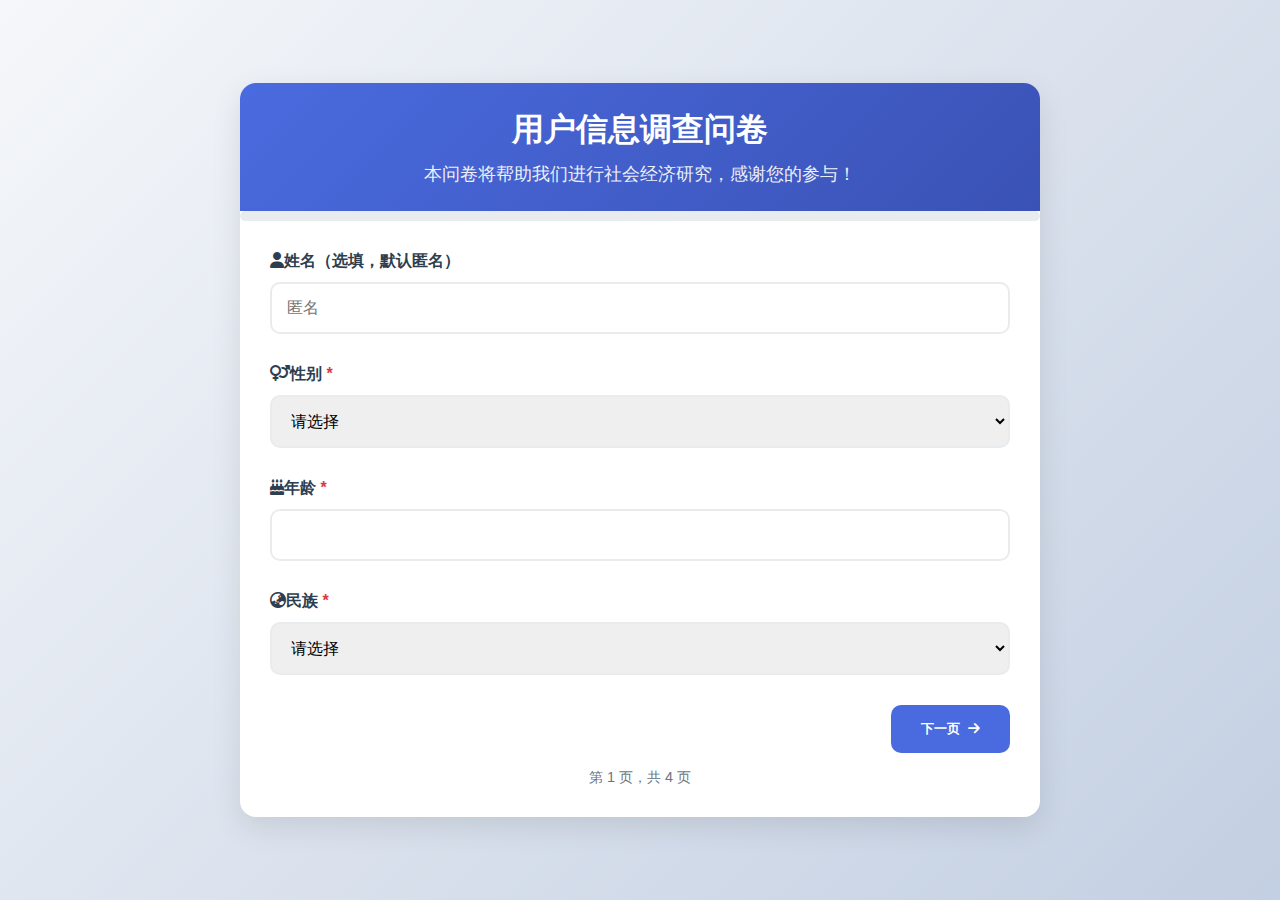
<file: test8.html>
<!DOCTYPE html>
<html lang="zh">
<head>
  <meta charset="UTF-8">
  <meta name="viewport" content="width=device-width, initial-scale=1.0">
  <title>用户信息调查问卷</title>
  <link rel="stylesheet" href="https://cdnjs.cloudflare.com/ajax/libs/font-awesome/6.4.0/css/all.min.css">
  <link rel="stylesheet" href="main.css">
</head>
<body>
  <div class="container">
    <div class="header">
      <h1>用户信息调查问卷</h1>
      <p>本问卷将帮助我们进行社会经济研究，感谢您的参与！</p>
    </div>

    <div class="progress-container">
      <div class="progress-bar" id="progressBar"></div>
    </div>

    <form id="surveyForm">
      <div class="survey-content">

        <!-- 第1页：姓名、性别、年龄、民族 -->
        <div class="page" id="page1">
          <div class="question">
            <div class="question-title"><i class="fas fa-user"></i>姓名（选填，默认匿名）</div>
            <input type="text" name="name" placeholder="匿名">
          </div>
          <div class="question select-other">
            <div class="question-title"><i class="fas fa-venus-mars"></i>性别 <span class="required">*</span></div>
            <select name="gender" required>
              <option value="">请选择</option>
              <option value="male">男</option>
              <option value="female">女</option>
              <option value="other">其他</option>
            </select>
            <input type="text" placeholder="请输入性别（其他）" style="display:none;">
          </div>
          <div class="question">
            <div class="question-title"><i class="fas fa-birthday-cake"></i>年龄 <span class="required">*</span></div>
            <input type="number" name="age" min="0" max="120" required>
          </div>
          <div class="question select-other">
            <div class="question-title"><i class="fas fa-globe-asia"></i>民族 <span class="required">*</span></div>
            <select name="ethnicity" required>
              <option value="">请选择</option>
              <option value="汉族">汉族</option>
              <option value="满族">满族</option>
              <option value="回族">回族</option>
              <option value="藏族">藏族</option>
              <option value="维吾尔族">维吾尔族</option>
              <option value="其他">其他</option>
            </select>
            <input type="text" placeholder="请输入民族（其他）" style="display:none;">
          </div>

          <div class="buttons">
            <div></div>
            <button type="button" class="btn-next" onclick="showPage(2)">下一页 <i class="fas fa-arrow-right"></i></button>
          </div>
          <div class="page-indicator">第 1 页，共 4 页</div>
        </div>

        <!-- 第2页：国家、省/州、城市 -->
        <div class="page" id="page2" style="display:none">
          <div class="question select-other">
            <div class="question-title"><i class="fas fa-flag"></i>国家 <span class="required">*</span></div>
            <select name="country" id="country" required>
              <option value="unknown" selected>未知</option>
              <option value="中国">中国</option>
              <option value="美国">美国</option>
              <option value="澳大利亚">澳大利亚</option>
              <option value="德国">德国</option>
              <option value="其他">其他</option>
            </select>
            <input type="text" placeholder="请输入国家（其他）" style="display:none;">
          </div>

          <div class="question select-other" id="stateGroup" style="display:none;">
            <div class="question-title"><i class="fas fa-map-marked"></i>省 / 州 <span class="required">*</span></div>
            <select name="state" id="state">
              <option value="">请选择</option>
              <!-- 中国示例省份 -->
              <option value="北京">北京</option>
              <option value="上海">上海</option>
              <option value="广东">广东</option>
              <option value="其他">其他</option>
            </select>
            <input type="text" placeholder="请输入省/州（其他）" style="display:none;">
          </div>

          <div class="question select-other" id="cityGroup" style="display:none;">
            <div class="question-title"><i class="fas fa-city"></i>城市 <span class="required">*</span></div>
            <select name="city" id="city">
              <option value="">请选择</option>
              <option value="北京">北京</option>
              <option value="上海">上海</option>
              <option value="广州">广州</option>
              <option value="深圳">深圳</option>
              <option value="其他">其他</option>
            </select>
            <input type="text" placeholder="请输入城市（其他）" style="display:none;">
          </div>

          <div class="buttons">
            <button type="button" class="btn-prev" onclick="showPage(1)"><i class="fas fa-arrow-left"></i> 上一页</button>
            <button type="button" class="btn-next" onclick="showPage(3)">下一页 <i class="fas fa-arrow-right"></i></button>
          </div>
          <div class="page-indicator">第 2 页，共 4 页</div>
        </div>

        <!-- 第3页：职业 -->
        <div class="page" id="page3" style="display:none">
          <div class="question select-other">
            <div class="question-title"><i class="fas fa-briefcase"></i>职业 <span class="required">*</span></div>
            <select name="occupation" required>
              <option value="">请选择</option>
              <option value="学生">学生</option>
              <option value="教师">教师</option>
              <option value="工程师">工程师</option>
              <option value="医生">医生</option>
              <option value="其他">其他</option>
            </select>
            <input type="text" placeholder="请输入职业（其他）" style="display:none;">
          </div>

          <div class="buttons">
            <button type="button" class="btn-prev" onclick="showPage(2)"><i class="fas fa-arrow-left"></i> 上一页</button>
            <button type="button" class="btn-next" onclick="showPage(4)">下一页 <i class="fas fa-arrow-right"></i></button>
          </div>
          <div class="page-indicator">第 3 页，共 4 页</div>
        </div>

        <!-- 第4页：留言和邮箱 -->
        <div class="page" id="page4" style="display:none">
          <div class="question">
            <div class="question-title"><i class="fas fa-envelope"></i>留言（选填）</div>
            <textarea name="message" placeholder="写下你的意见或建议"></textarea>
          </div>
          <div class="question">
            <div class="question-title"><i class="fas fa-at"></i>邮箱（选填）</div>
            <input type="email" name="email" placeholder="your@email.com">
          </div>

          <div class="buttons">
            <button type="button" class="btn-prev" onclick="showPage(3)"><i class="fas fa-arrow-left"></i> 上一页</button>
            <button type="button" class="btn-submit" onclick="checkRequiredAndSubmit()">提交问卷 <i class="fas fa-check"></i></button>
          </div>
          <div class="page-indicator">第 4 页，共 4 页</div>
        </div>

        <!-- 感谢页面 -->
        <div class="thank-you-message" id="thankYou" style="display:none">
          <i class="fas fa-check-circle"></i>
          <h2>感谢您完成问卷！</h2>
          <p>您的回答已成功提交，将帮助我们进行更好的社会经济分析。</p>
          <p>我们非常重视您的隐私，所有数据都将严格保密。</p>
        </div>

      </div>
    </form>
  </div>

  <div class="save-indicator" id="saveIndicator">
    <i class="fas fa-save"></i> 进度已自动保存
  </div>

  <script src="script.js"></script>
</body>
</html>
</file>
<file: main.css>
* { box-sizing: border-box; margin:0; padding:0; }
body { font-family:'Segoe UI',sans-serif; background: linear-gradient(135deg,#f5f7fa,#c3cfe2); display:flex; flex-direction:column; align-items:center; justify-content:center; min-height:100vh; padding:20px; }
.container { max-width:800px; width:100%; background:white; border-radius:16px; box-shadow:0 10px 30px rgba(0,0,0,0.1); overflow:hidden; }
.header { background: linear-gradient(135deg,#4a6bdf,#3a52b5); color:white; padding:25px 30px; text-align:center; }
.header h1 { font-size:2rem; font-weight:700; margin-bottom:10px; }
.header p { opacity:0.9; font-size:1.1rem; }
.progress-container { background:#e9ecef; height:10px; width:100%; border-radius:5px; }
.progress-bar { height:100%; background:linear-gradient(90deg,#4a6bdf,#38c976); width:0%; border-radius:5px; transition: width 0.5s ease; }
.survey-content { padding:30px; }
.question { margin-bottom:30px; animation: fadeIn 0.5s ease; }
@keyframes fadeIn { from{opacity:0; transform:translateY(10px);} to{opacity:1; transform:translateY(0);} }
.question-title { font-weight:600; margin-bottom:10px; color:#2c3e50; }
input[type=text], input[type=number], input[type=email], select, textarea { width:100%; padding:15px; border:2px solid #e9ecef; border-radius:10px; font-size:1rem; transition:all 0.3s ease; }
input:focus, select:focus, textarea:focus { outline:none; border-color:#4a6bdf; box-shadow:0 0 0 3px rgba(74,107,223,0.2);}
textarea { min-height:120px; resize:vertical;}
.buttons { display:flex; justify-content:space-between; margin-top:30px; }
button { padding:15px 30px; border:none; border-radius:10px; font-weight:600; cursor:pointer; display:flex; align-items:center; justify-content:center; transition:all 0.3s ease;}
button i{ margin-left:8px;}
.btn-prev{ background:#f8f9fa; color:#495057;}
.btn-prev:hover{ background:#e9ecef; transform:translateY(-2px);}
.btn-next{ background:#4a6bdf; color:white;}
.btn-next:hover{ background:#3a5bd0; transform:translateY(-2px); box-shadow:0 5px 15px rgba(74,107,223,0.4);}
.btn-submit{ background:#28a745; color:white;}
.btn-submit:hover{ background:#218838; transform:translateY(-2px); box-shadow:0 5px 15px rgba(40,167,69,0.4);}
.page-indicator{ text-align:center; margin-top:15px; color:#6c757d; font-size:0.9rem;}
.thank-you-message{ text-align:center; padding:60px 40px; animation:fadeIn 1s ease;}
.thank-you-message i{ font-size:80px; color:#28a745; margin-bottom:20px;}
.thank-you-message h2{ margin-bottom:15px; color:#2c3e50;}
.thank-you-message p{ color:#6c757d; font-size:1.1rem; line-height:1.8;}
.save-indicator{ position:fixed; bottom:20px; right:20px; background:#6c757d; color:white; padding:10px 15px; border-radius:8px; font-size:0.9rem; opacity:0; transition:opacity 0.3s ease;}
.required{ color:#dc3545;}
</file>
<file: ideology_survey_complete.css>
* { box-sizing: border-box; margin:0; padding:0; }

body { 
  font-family:'Segoe UI',sans-serif; 
  background: linear-gradient(135deg,#f5f7fa,#c3cfe2); 
  display:flex; 
  flex-direction:column; 
  align-items:center; 
  justify-content:center; 
  min-height:100vh; 
  padding:20px; 
}

.container { 
  max-width:800px; 
  width:100%; 
  background:white; 
  border-radius:16px; 
  box-shadow:0 10px 30px rgba(0,0,0,0.1); 
  overflow:hidden; 
}

.header { 
  background: linear-gradient(135deg,#4a6bdf,#3a52b5); 
  color:white; 
  padding:25px 30px; 
  text-align:center; 
}

.header h1 { 
  font-size:2rem; 
  font-weight:700; 
  margin-bottom:10px; 
}

.header p { 
  opacity:0.9; 
  font-size:1.1rem; 
}

.progress-container { 
  background:#e9ecef; 
  height:10px; 
  width:100%; 
  border-radius:5px; 
}

.progress-bar { 
  height:100%; 
  background:linear-gradient(90deg,#4a6bdf,#38c976); 
  width:0%; 
  border-radius:5px; 
  transition: width 0.5s ease; 
}

.survey-content { 
  padding:30px; 
}

.question { 
  margin-bottom:30px; 
  animation: fadeIn 0.5s ease; 
}

@keyframes fadeIn { 
  from{opacity:0; transform:translateY(10px);} 
  to{opacity:1; transform:translateY(0);} 
}

.question-title { 
  font-weight:600; 
  margin-bottom:10px; 
  color:#2c3e50; 
}

input[type=text], input[type=number], input[type=email], select, textarea { 
  width:100%; 
  padding:15px; 
  border:2px solid #e9ecef; 
  border-radius:10px; 
  font-size:1rem; 
  transition:all 0.3s ease; 
}

input:focus, select:focus, textarea:focus { 
  outline:none; 
  border-color:#4a6bdf; 
  box-shadow:0 0 0 3px rgba(74,107,223,0.2);
}

textarea { 
  min-height:120px; 
  resize:vertical;
}

.buttons { 
  display:flex; 
  justify-content:space-between; 
  margin-top:30px; 
}

button { 
  padding:15px 30px; 
  border:none; 
  border-radius:10px; 
  font-weight:600; 
  cursor:pointer; 
  display:flex; 
  align-items:center; 
  justify-content:center; 
  transition:all 0.3s ease;
}

button i{ 
  margin-left:8px;
}

.btn-prev{ 
  background:#f8f9fa; 
  color:#495057;
}

.btn-prev:hover{ 
  background:#e9ecef; 
  transform:translateY(-2px);
}

.btn-next{ 
  background:#4a6bdf; 
  color:white;
}

.btn-next:hover{ 
  background:#3a5bd0; 
  transform:translateY(-2px); 
  box-shadow:0 5px 15px rgba(74,107,223,0.4);
}

.btn-submit{ 
  background:#28a745; 
  color:white;
}

.btn-submit:hover{ 
  background:#218838; 
  transform:translateY(-2px); 
  box-shadow:0 5px 15px rgba(40,167,69,0.4);
}

.page-indicator{ 
  text-align:center; 
  margin-top:15px; 
  color:#6c757d; 
  font-size:0.9rem;
}

.thank-you-message{ 
  text-align:center; 
  padding:60px 40px; 
  animation:fadeIn 1s ease;
}

.thank-you-message i{ 
  font-size:80px; 
  color:#28a745; 
  margin-bottom:20px;
}

.thank-you-message h2{ 
  margin-bottom:15px; 
  color:#2c3e50;
}

.thank-you-message p{ 
  color:#6c757d; 
  font-size:1.1rem; 
  line-height:1.8;
}

.save-indicator{ 
  position:fixed; 
  bottom:20px; 
  right:20px; 
  background:#6c757d; 
  color:white; 
  padding:10px 15px; 
  border-radius:8px; 
  font-size:0.9rem; 
  opacity:0; 
  transition:opacity 0.3s ease;
}

.required{ 
  color:#dc3545;
}

/* 意识形态测试特有样式 */
.section-header {
  text-align: center;
  margin-bottom: 30px;
  padding: 20px;
  background: linear-gradient(135deg, #f8f9fa, #e9ecef);
  border-radius: 10px;
}

.section-header h2 {
  color: #2c3e50;
  margin-bottom: 10px;
}

.section-header p {
  color: #6c757d;
  font-size: 1rem;
}

.option { 
  display:flex; 
  align-items:center; 
  gap:10px; 
  padding:12px; 
  border:2px solid #e9ecef; 
  border-radius:10px; 
  margin-bottom:10px; 
  cursor:pointer; 
  transition:all .2s ease; 
}

.option:hover { 
  border-color:#4a6bdf33; 
  box-shadow:0 0 0 3px rgba(74,107,223,0.08); 
}

.option input { 
  transform:scale(1.2); 
}

.score-badges { 
  display:flex; 
  gap:10px; 
  flex-wrap:wrap; 
  margin-top:20px; 
}

.badge { 
  background:#f8f9fa; 
  color:#2c3e50; 
  padding:8px 12px; 
  border-radius:999px; 
  font-size:.9rem; 
  border:1px solid #e9ecef; 
}

.results { 
  text-align:center; 
  padding:40px 30px; 
}

.results h2 { 
  margin-bottom:8px; 
}

.results .desc { 
  color:#6c757d; 
  margin-bottom:18px; 
}

/* 结算页微调：使意识形态名称更突出并整体居中对齐 */
#finalIdeology { 
  display:flex; 
  align-items:center; 
  justify-content:center; 
}

#finalIdeology .badge { 
  font-size:1.25rem; 
  padding:12px 18px; 
}

#resultPage { 
  display:flex; 
  flex-direction:column; 
  align-items:center; 
  justify-content:center; 
}

.user-info-summary {
  margin: 20px 0;
  padding: 20px;
  background: #f8f9fa;
  border-radius: 10px;
  text-align: left;
  max-width: 500px;
  width: 100%;
}

.user-info-summary h3 {
  color: #2c3e50;
  margin-bottom: 15px;
  text-align: center;
}

.user-info-summary .info-row {
  display: flex;
  justify-content: space-between;
  margin-bottom: 8px;
  padding: 5px 0;
  border-bottom: 1px solid #e9ecef;
}

.user-info-summary .info-label {
  font-weight: 600;
  color: #495057;
}

.user-info-summary .info-value {
  color: #6c757d;
}
</file>
